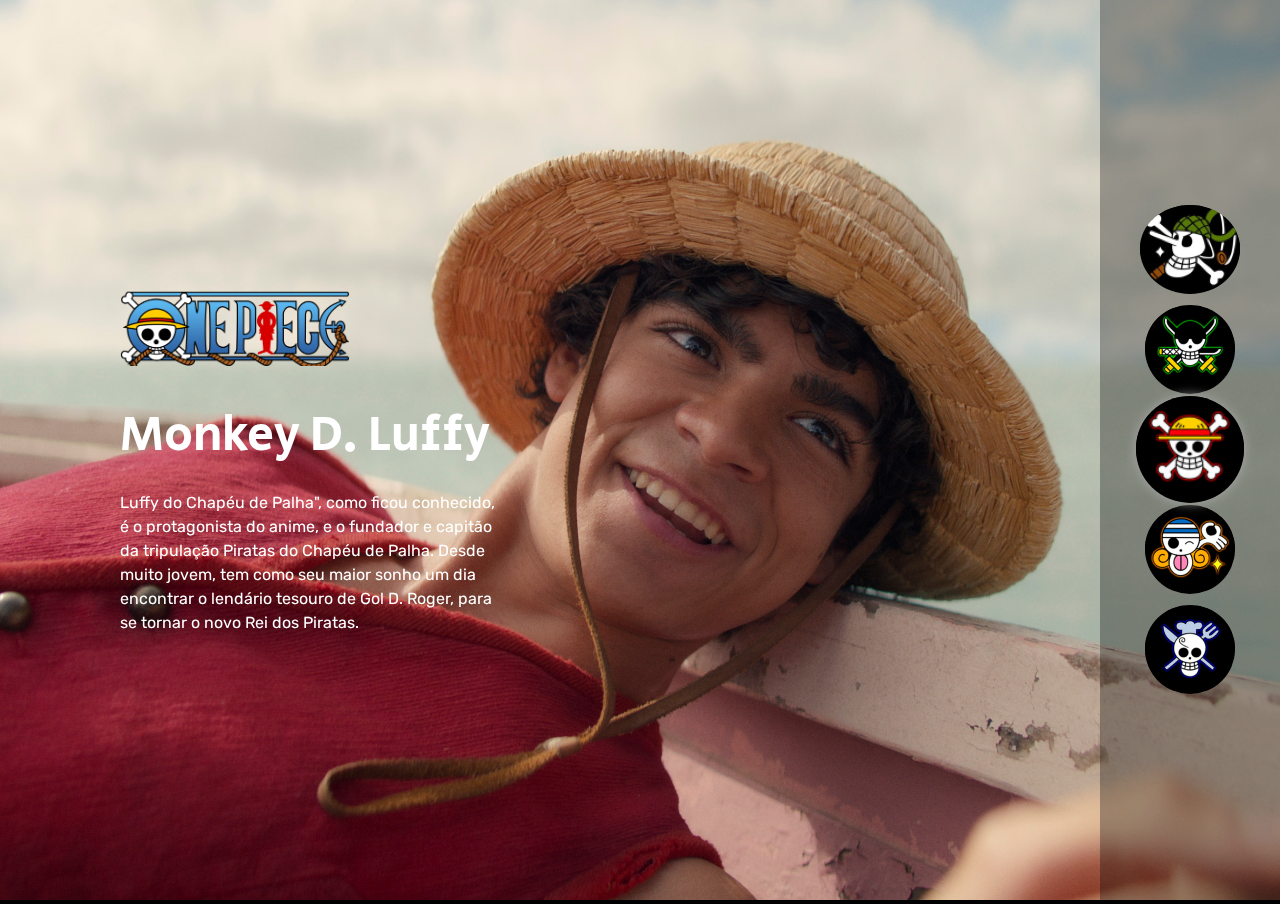
<file: index.html>
<!DOCTYPE html>
<html lang="pt-BR">

<head>
    <meta charset="UTF-8">
    <meta name="viewport" content="width=device-width, initial-scale=1.0">

    <link rel="preconnect" href="https://fonts.googleapis.com">
    <link rel="preconnect" href="https://fonts.gstatic.com" crossorigin>
    <link href="https://fonts.googleapis.com/css2?family=Rubik&family=Secular+One&display=swap" rel="stylesheet">

    <link rel="stylesheet" href="./src/css/reset.css">
    <link rel="stylesheet" href="./src/css/estilo.css">
    <link rel="stylesheet" href="./src/css/responsivo.css">

    <title>Projeto One Piece</title>
</head>

<body>
    <main class="personagens">
        <div class="personagem">
            <img class="imagem" src="./src/imagens/Ussop.jpeg" alt="Personagem Ussop">
            <div class="conteudo">
            <i class="logo"></i>
            <h2 class="nome-personagem">Ussop</h2>
            <p class="descricao">Ussop nasceu e foi criado na Vila Syrup, e era o "capitão" dos Piratas Usopp. Após colaborar com os Chapéus de Palha para derrotar Kuro e os Piratas do Gato Preto, ele foi convidado a se juntar à tripulação. Apesar de sua covardia normal, Usopp sonha em se tornar um corajoso guerreiro do mar como seu pai, e vive todos os dias em busca de viver à altura deste sonho.
            </p>
        </div>
    </div>
        <div class="personagem">
            <img class="imagem" src="./src/imagens/Zoro.jpeg" alt="Personagem Roronoa Zoro">
            <div class="conteudo">
            <i class="logo"></i>
            <h2 class="nome-personagem">Roronoa Zoro</h2>
            <p class="descricao">Primeiro pirata (segundo membro se contarmos com Luffy) a se juntar à tripulação de
                Piratas do Chapéu de Palha, Zoro aceitou o convite de Luffy após o capitão salvar sua vida.
            </p>
        </div>
    </div>

        <div class="personagem selecionado">
            <img class="imagem" src="./src/imagens/Luffy" alt="Personagem Monkey D. Luffy">
            <div class="conteudo">
            <i class="logo"></i>
            <h2 class="nome-personagem">Monkey D. Luffy</h2>
            <p class="descricao">Luffy do Chapéu de Palha", como ficou conhecido, é o protagonista do anime, e o fundador e capitão da tripulação Piratas do Chapéu de Palha. Desde muito jovem, tem como seu maior sonho um dia encontrar o lendário tesouro de Gol D. Roger, para se tornar o novo Rei dos Piratas.
            </p>
        </div>
    </div>

        <div class="personagem">
            <img class="imagem" src="./src/imagens/Nami.jpeg" alt="Personagem Nami">
            <div class="conteudo">
            <i class="logo"></i>
            <h2 class="nome-personagem">Nami</h2>
            <p class="descricao">Uma órfã de guerra, ainda criança Nami foi adotada por Bell-mère, uma mulher da
                Marinha. Enquanto crescia ao lado de sua irmã adotiva Nojiko, Nami já demonstrava sua paixão por
                desenhar mapas, sonhando em um dia fazer o mapa de todo o mundo.
            </p>
        </div>
    </div>

        <div class="personagem">
            <img class="imagem" src="./src/imagens/Sanji.jpeg" alt="Personagem Sanji">
            <div class="conteudo">
            <i class="logo"></i>
            <h2 class="nome-personagem">Sanji</h2>
            <p class="descricao">Também conhecido como "Perna Negra" Sanji, este pirata foi o quinto a integrar a
                tripulação de Luffy. Suas ações como pirata lhe renderam a terceira maior recompensa entre os membros do
                Chapéu de Palha, além de atuar como cozinheiro oficial do grupo.

            </p>
        </div>
    </div>
    </main>
    <ul class="botoes">
        <li>
            <button class="botao">
                <img src="./src/imagens/tripulação-ussop.png" alt="Tripulação Usopp">
            </button>
        </li>
        <li>
            <button class="botao">
                <img src="./src/imagens/tripulacao-zoro.png" alt=" Tripulação Roronoa Zoro">
            </button>
        </li>
        <li>
            <button class="botao selecionado">
                <img src="./src/imagens/tripulacao-luffy.png" alt=" Tripulação Monkey D. Luffy">
            </button>
        </li>
        <li>
            <button class="botao">
                <img src="./src/imagens/tripulacao-nami.png" alt="Tripulacao Nami">
            </button>
        </li>
        <li>
            <button class="botao">
                <img src="./src/imagens/tripulacao-sanji.png" alt=" Tripulação Vinsmoke Sanji">
            </button>
        </li>
    </ul>

    <script src="./src/js/index.js"></script>

</body>

</html>
</file>
<file: src/css/estilo.css>
body {
    background-color: black;
    overflow: hidden;
}

main::after {
    content: "";
    position: fixed;
    top: 0;
    left: 0;
    min-height: 100vh;
    width: 80vw;

    
}

main .personagem {
    display: none;
    height: 100vh;
}

main .personagem.selecionado {
    display: block;
}

main .personagem .imagem {
    width: 100%;
    height: 100%;   
    object-fit: cover;
}

.conteudo {
    position: absolute;
    top: 0;
    left: 120px;
    display: flex;
    flex-direction: column;
    justify-content: center;
    min-height: 100vh;
    max-width: 380px;
    z-index: 1;
}

.conteudo .nome-personagem {
    color: #ffffff;
    font-size: 48px;
    font-family: "secular one";
    font-weight: 400;
    margin-bottom: 20px;
}

.conteudo .descricao{
    color: white;
    font-family: "rubik";
    line-height: 24px;
}

.conteudo .logo {
    background-image: url("../imagens/one-piece-logo.png");
    background-size: cover;
    height: 100px;
    width: 230px;
    margin-bottom: 35px;
}

.botoes {
    position: fixed;
    top: 0%;
    right: 0%;
    display: flex;
    flex-direction: column;
    min-height: 100vh;
    width: 180px;
    justify-content: center;
    align-items: center;
    gap: 10px;
    background-color: rgba( 0, 0, 0, 0.3);
}

.botoes .botao {
    border: none;
    background: #000000;
    cursor: pointer;
    border-radius: 50%;
}

.botoes .botao img {
    border-radius: 50%;
}

.botoes .botao.selecionado {
    transform: scale(1.2);
    box-shadow: 0 0 10px darkgrey;
}
</file>
<file: src/css/responsivo.css>
@media (max-width: 769px ) {
    main::after {
        background: linear-gradient(0deg, #000 20%, rgba(0, 0, 0, 0) 65%) no-repeat;
        width: 100vw;
    }

    main: .personagem .imagem {
        height: 85%;
    }

    .conteudo {
        justify-content: flex-end;
        left: 0;
        top: -20%;
        max-width: 100vw;
        padding: 30px;
    }

    .conteudo .nome-personagem {
        font-size: 36px;
    }

    .conteudo .descricao {
        max-width: 500px;
    }

    .botoes {
        flex-direction: row;
        align-items: flex-end;
        width: 100%;
        padding: 30px;
    }

    .botoes .botao img {
        max-width: 60px;
    }
}

@media (max-width: 425px ) {
    .conteudo .logo {
        width: 170px;
        height: 75px;
    }

    .conteudo{
        top: -30%;
    }

    .conteudo .nome-personagem {
        font-size: 24px;
    }

    .botoes {
        padding: 20px;
        top: -20%;
    }

    .botoes .botao img {
        max-width: 50px;
    }
}
</file>
